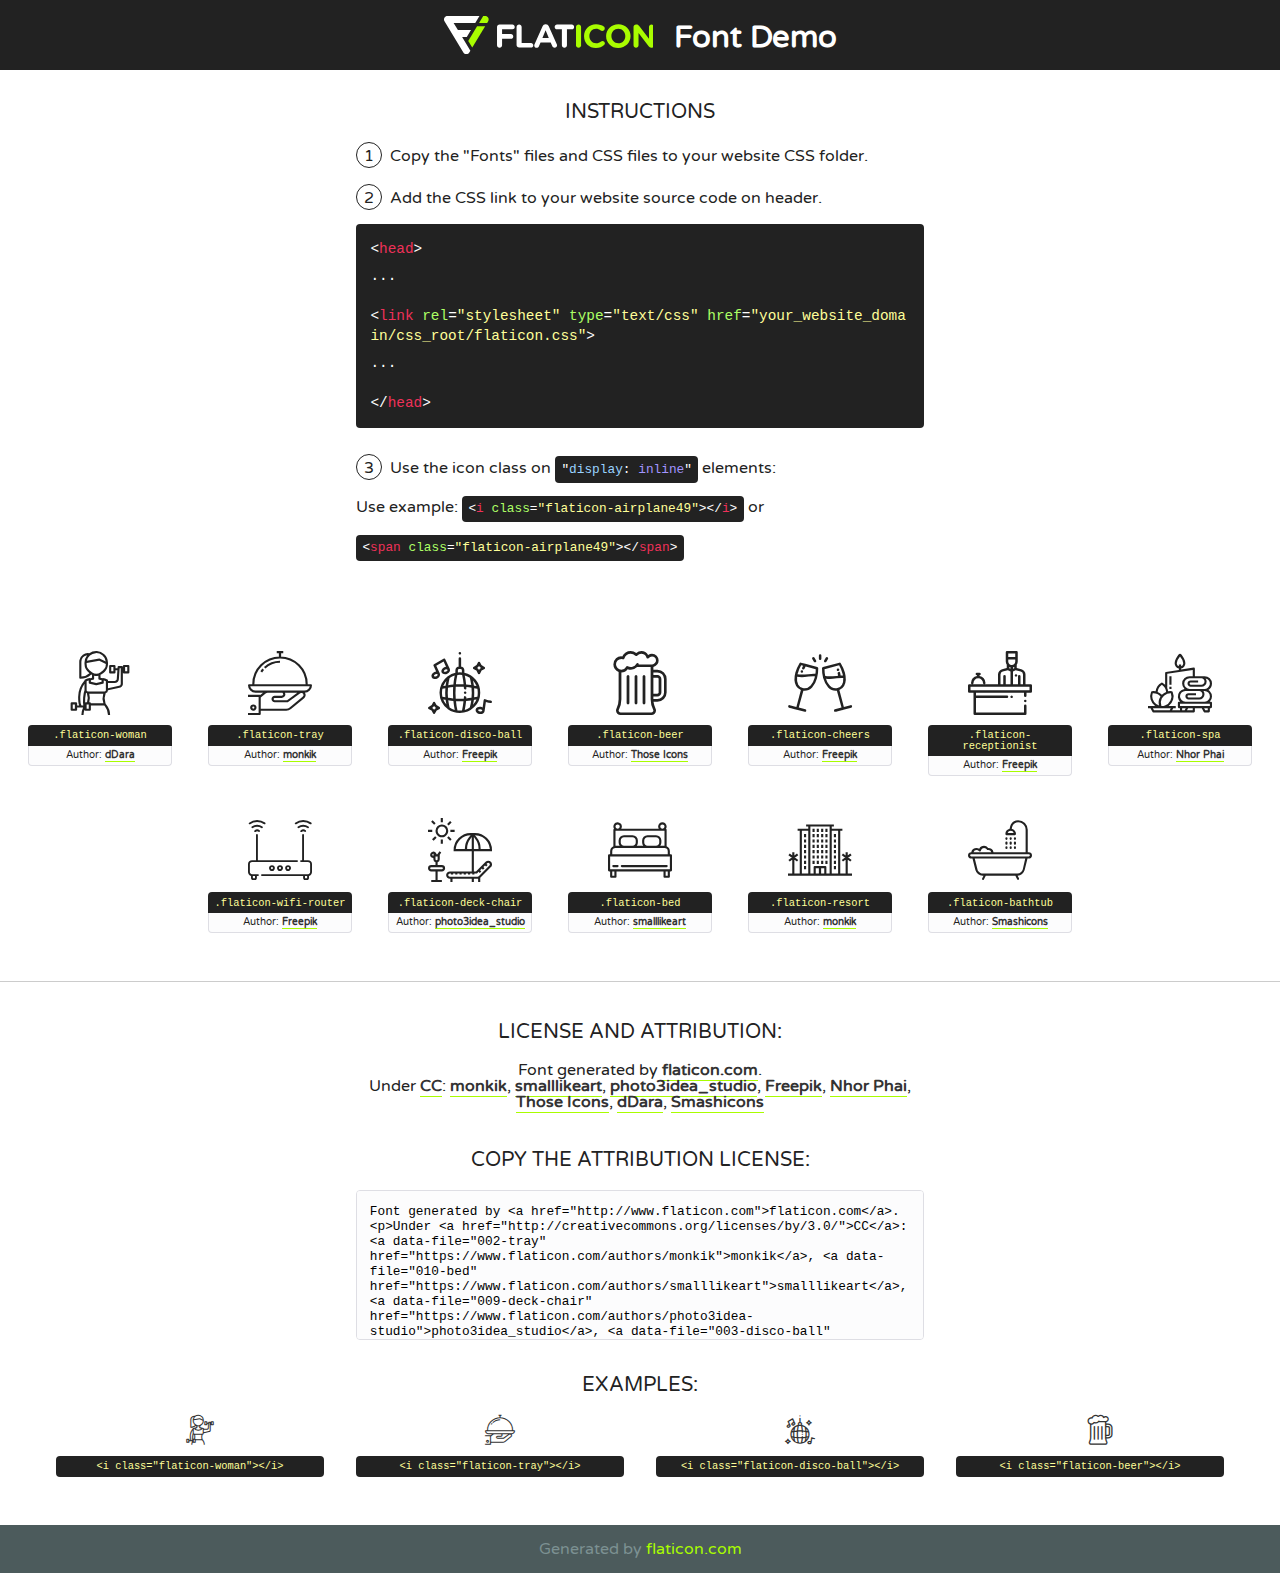
<file: FAD/web/content/fonts/flaticon/font/flaticon.html>
<!DOCTYPE html>
<!--
  Flaticon icon font: Flaticon
  Creation date: 11/07/2018 10:34
-->
<html>
<!DOCTYPE html>
<html>

<head>
    <title>Flaticon WebFont</title>
    <link href="http://fonts.googleapis.com/css?family=Varela+Round" rel="stylesheet" type="text/css" />
    <link rel="stylesheet" type="text/css" href="flaticon.css">
    <meta charset="UTF-8">
    <style>
    html, body, div, span, applet, object, iframe,
    h1, h2, h3, h4, h5, h6, p, blockquote, pre,
    a, abbr, acronym, address, big, cite, code,
    del, dfn, em, img, ins, kbd, q, s, samp,
    small, strike, strong, sub, sup, tt, var,
    b, u, i, center,
    dl, dt, dd, ol, ul, li,
    fieldset, form, label, legend,
    table, caption, tbody, tfoot, thead, tr, th, td,
    article, aside, canvas, details, embed, 
    figure, figcaption, footer, header, hgroup, 
    menu, nav, output, ruby, section, summary,
    time, mark, audio, video {
        margin: 0;
        padding: 0;
        border: 0;
        font-size: 100%;
        font: inherit;
        vertical-align: baseline;
    }
    /* HTML5 display-role reset for older browsers */
    article, aside, details, figcaption, figure, 
    footer, header, hgroup, menu, nav, section {
        display: block;
    }
    body {
        line-height: 1;
    }
    ol, ul {
        list-style: none;
    }
    blockquote, q {
        quotes: none;
    }
    blockquote:before, blockquote:after,
    q:before, q:after {
        content: '';
        content: none;
    }
    table {
        border-collapse: collapse;
        border-spacing: 0;
    }
    body {
        font-family: 'Varela Round', Helvetica, Arial, sans-serif;
        font-size: 16px;
        color: #222;
    }
    a {
        color: #333;
        border-bottom: 1px solid #a9fd00;
        font-weight: bold;
        text-decoration: none;
    }
    * {
        -moz-box-sizing: border-box;
        -webkit-box-sizing: border-box;
        box-sizing: border-box;
        margin: 0;
        padding: 0;
    }
    [class^="flaticon-"]:before, [class*=" flaticon-"]:before, [class^="flaticon-"]:after, [class*=" flaticon-"]:after {
        font-family: Flaticon;
        font-size: 30px;
        font-style: normal;
        margin-left: 20px;
        color: #333;
    }
    .wrapper {
        max-width: 600px;
        margin: auto;
        padding: 0 1em;
    }
    .title {
        font-size: 1.25em;
        text-align: center;
        margin-bottom: 1em;
        text-transform: uppercase;
    }
    header {
        text-align: center;
        background-color: #222;
        color: #fff;
        padding: 1em;
    }
    header .logo {
        width: 210px;
        height: 38px;
        display: inline-block;
        vertical-align: middle;
        margin-right: 1em;
        border: none;
    }
    header strong {
        font-size: 1.95em;
        font-weight: bold;
        vertical-align: middle;
        margin-top: 5px;
        display: inline-block;
    }
    .demo {
        margin: 2em auto;
        line-height: 1.25em;
    }
    .demo ul li {
        margin-bottom: 1em;
    }
    .demo ul li .num {
        color: #222;
        border-radius: 20px;
        display: inline-block;
        width: 26px;
        padding: 3px;
        height: 26px;
        text-align: center;
        margin-right: 0.5em;
        border: 1px solid #222;
    }
    .demo ul li code {
        background-color: #222;
        border-radius: 4px;
        padding: 0.25em 0.5em;
        display: inline-block;
        color: #fff;
        font-family: Consolas,Monaco,Lucida Console,Liberation Mono,DejaVu Sans Mono,Bitstream Vera Sans Mono,Courier New, monospace;
        font-weight: lighter;
        margin-top: 1em;
        font-size: 0.8em;
        word-break: break-all;
    }
    .demo ul li code.big {
        padding: 1em;
        font-size: 0.9em;
    }
    .demo ul li code .red {
        color: #EF3159;
    }
    .demo ul li code .green {
        color: #ACFF65;
    }
    .demo ul li code .yellow {
        color: #FFFF99;
    }
    .demo ul li code .blue {
        color: #99D3FF;
    }
    .demo ul li code .purple {
        color: #A295FF;
    }
    .demo ul li code .dots {
        margin-top: 0.5em;
        display: block;
    }
    #glyphs {
        border-bottom: 1px solid #ccc;
        padding: 2em 0;
        text-align: center;
    }
    .glyph {
        display: inline-block;
        width: 9em;
        margin: 1em;
        text-align: center;
        vertical-align: top;
        background: #FFF;
    }
    .glyph .glyph-icon {
        padding: 10px;
        display: block;
        font-family:"Flaticon";
        font-size: 64px;
        line-height: 1;
    }
    .glyph .glyph-icon:before {
        font-size: 64px;
        color: #222;
        margin-left: 0;
    }
    .class-name {
        font-size: 0.65em;
        background-color: #222;
        color: #fff;
        border-radius: 4px 4px 0 0;
        padding: 0.5em;
        color: #FFFF99;
        font-family: Consolas,Monaco,Lucida Console,Liberation Mono,DejaVu Sans Mono,Bitstream Vera Sans Mono,Courier New, monospace;
    }
    .author-name {
        font-size: 0.6em;
        background-color: #fcfcfd;
        border: 1px solid #DEDEE4;
        border-top: 0;
        border-radius: 0 0 4px 4px;
        padding: 0.5em;
    }
    .class-name:last-child {
        font-size: 10px;
        color:#888;
    }
    .class-name:last-child a {
        font-size: 10px;
        color:#555;
    }
    .class-name:last-child a:hover {
        color:#a9fd00;
    }
    .glyph > input {
        display: block;
        width: 100px;
        margin: 5px auto;
        text-align: center;
        font-size: 12px;
        cursor: text;
    }
    .glyph > input.icon-input {
        font-family:"Flaticon";
        font-size: 16px;
        margin-bottom: 10px;
    }
    .attribution .title {
        margin-top: 2em;
    }
    .attribution textarea {
        background-color: #fcfcfd;
        padding: 1em;
        border: none;
        box-shadow: none;
        border: 1px solid #DEDEE4;
        border-radius: 4px;
        resize: none;
        width: 100%;
        height: 150px;
        font-size: 0.8em;
        font-family: Consolas,Monaco,Lucida Console,Liberation Mono,DejaVu Sans Mono,Bitstream Vera Sans Mono,Courier New, monospace;
        -webkit-appearance: none;
    }
    .iconsuse {
        margin: 2em auto;
        text-align: center;
        max-width: 1200px;
    }
    .iconsuse:after {
        content: '';
        display: table;
        clear: both;
    }
    .iconsuse .image {
        float: left;
        width: 25%;
        padding: 0 1em;
    }
    .iconsuse .image p {
        margin-bottom: 1em;
    }
    .iconsuse .image span {
        display: block;
        font-size: 0.65em;
        background-color: #222;
        color: #fff;
        border-radius: 4px;
        padding: 0.5em;
        color: #FFFF99;
        margin-top: 1em;
        font-family: Consolas,Monaco,Lucida Console,Liberation Mono,DejaVu Sans Mono,Bitstream Vera Sans Mono,Courier New, monospace;
    }
    #footer {
        text-align: center;
        background-color: #4C5B5C;
        color: #7c9192;
        padding: 1em;
    }
    #footer a {
        border: none;
        color: #a9fd00;
        font-weight: normal;
    }
    @media (max-width: 960px) {
        .iconsuse .image {
            width: 50%;
        }
    }
    @media (max-width: 560px) {
        .iconsuse .image {
            width: 100%;
        }
    }
    </style>
</head>

<body class="characters-off">

    <header>
        <a href="http://www.flaticon.com" target="_blank" class="logo">
            <svg version="1.1" xmlns="http://www.w3.org/2000/svg" xmlns:xlink="http://www.w3.org/1999/xlink" xmlns:a="http://ns.adobe.com/AdobeSVGViewerExtensions/3.0/" viewBox="0 0 560.875 102.036" enable-background="new 0 0 560.875 102.036" xml:space="preserve">
                <defs>
                </defs>
                <g>
                    <g class="letters">
                        <path fill="#ffffff" d="M141.596,29.675c0-3.777,2.985-6.767,6.764-6.767h34.438c3.426,0,6.15,2.728,6.15,6.15
                        c0,3.43-2.724,6.149-6.15,6.149h-27.674v13.091h23.719c3.429,0,6.151,2.724,6.151,6.15c0,3.43-2.723,6.149-6.151,6.149h-23.719
                        v17.574c0,3.773-2.986,6.761-6.764,6.761c-3.779,0-6.764-2.989-6.764-6.761V29.675z"></path>
                        <path fill="#ffffff" d="M193.844,29.149c0-3.781,2.985-6.767,6.764-6.767c3.776,0,6.763,2.985,6.763,6.767v42.957h25.039
                        c3.426,0,6.149,2.726,6.149,6.153c0,3.425-2.723,6.15-6.149,6.15h-31.802c-3.779,0-6.764-2.986-6.764-6.768V29.149z"></path>
                        <path fill="#ffffff" d="M241.891,75.71l21.438-48.407c1.492-3.341,4.215-5.357,7.906-5.357h0.792
                        c3.686,0,6.323,2.017,7.815,5.357l21.439,48.407c0.436,0.967,0.701,1.845,0.701,2.723c0,3.602-2.809,6.501-6.414,6.501
                        c-3.161,0-5.269-1.845-6.499-4.655l-4.132-9.661h-27.059l-4.301,10.102c-1.144,2.631-3.426,4.214-6.237,4.214
                        c-3.517,0-6.24-2.81-6.24-6.325C241.1,77.64,241.451,76.677,241.891,75.71z M279.932,58.666l-8.521-20.297l-8.526,20.297H279.932
                        z"></path>
                        <path fill="#ffffff" d="M314.864,35.387H301.86c-3.429,0-6.239-2.813-6.239-6.238c0-3.429,2.811-6.24,6.239-6.24h39.533
                        c3.426,0,6.237,2.811,6.237,6.24c0,3.425-2.811,6.238-6.237,6.238h-13.001v42.785c0,3.773-2.99,6.761-6.764,6.761
                        c-3.779,0-6.764-2.989-6.764-6.761V35.387z"></path>
                        <path fill="#A9FD00" d="M352.615,29.149c0-3.781,2.985-6.767,6.767-6.767c3.774,0,6.761,2.985,6.761,6.767v49.024
                        c0,3.773-2.987,6.761-6.761,6.761c-3.781,0-6.767-2.989-6.767-6.761V29.149z"></path>
                        <path fill="#A9FD00" d="M374.132,53.836v-0.179c0-17.481,13.178-31.801,32.065-31.801c9.22,0,15.459,2.458,20.557,6.238
                        c1.402,1.054,2.637,2.985,2.637,5.357c0,3.692-2.985,6.59-6.681,6.59c-1.845,0-3.071-0.702-4.044-1.319
                        c-3.776-2.813-7.729-4.393-12.562-4.393c-10.364,0-17.831,8.611-17.831,19.154v0.173c0,10.542,7.291,19.329,17.831,19.329
                        c5.715,0,9.492-1.756,13.359-4.834c1.049-0.874,2.458-1.491,4.039-1.491c3.429,0,6.325,2.813,6.325,6.236
                        c0,2.106-1.056,3.78-2.282,4.834c-5.539,4.834-12.036,7.733-21.878,7.733C387.572,85.464,374.132,71.493,374.132,53.836z"></path>
                        <path fill="#A9FD00" d="M433.009,53.836v-0.179c0-17.481,13.79-31.801,32.766-31.801c18.981,0,32.592,14.143,32.592,31.628v0.173
                        c0,17.483-13.785,31.807-32.769,31.807C446.625,85.464,433.009,71.32,433.009,53.836z M484.224,53.836v-0.179
                        c0-10.539-7.725-19.326-18.626-19.326c-10.893,0-18.449,8.611-18.449,19.154v0.173c0,10.542,7.73,19.329,18.626,19.329
                        C476.676,72.986,484.224,64.378,484.224,53.836z"></path>
                        <path fill="#A9FD00" d="M506.233,29.321c0-3.774,2.99-6.763,6.767-6.763h1.401c3.252,0,5.183,1.583,7.029,3.953l26.093,34.265
                        V29.059c0-3.692,2.99-6.677,6.681-6.677c3.683,0,6.671,2.985,6.671,6.677v48.934c0,3.78-2.987,6.765-6.764,6.765h-0.436
                        c-3.257,0-5.188-1.581-7.034-3.953l-27.056-35.492v32.944c0,3.687-2.985,6.676-6.678,6.676c-3.683,0-6.673-2.989-6.673-6.676
                        V29.321z"></path>
                    </g>
                    <g class="insignia">
                        <path fill="#ffffff" d="M48.372,56.137h12.517l11.156-18.537H37.186L25.688,18.539h57.825L94.668,0H9.271
                        C5.925,0,2.842,1.801,1.198,4.716c-1.644,2.907-1.593,6.482,0.134,9.343l50.38,83.501c1.678,2.781,4.689,4.476,7.938,4.476
                        c3.246,0,6.257-1.695,7.935-4.476l2.898-4.804L48.372,56.137z"></path>
                        <g class="i">
                            <path fill="#A9FD00" d="M93.575,18.539h0.031v0.004l21.652,0.004l2.705-4.488c1.727-2.861,1.778-6.436,0.133-9.343
                            C116.454,1.801,113.371,0,110.026,0h-5.294L93.575,18.539z"></path>
                            <polygon fill="#A9FD00" points="88.291,27.356 64.725,66.486 75.519,84.404 109.942,27.356"></polygon>
                        </g>
                    </g>
                </g>
            </svg>
        </a>
        <strong>Font Demo</strong>
    </header>


    <section class="demo wrapper">

        <p class="title">Instructions</p>

        <ul>
            <li>
                <span class="num">1</span>Copy the "Fonts" files and CSS files to your website CSS folder.
            </li>
            <li>
                <span class="num">2</span>Add the CSS link to your website source code on header.
                <code class="big">
                    &lt;<span class="red">head</span>&gt;
                    <br/><span class="dots">...</span>
                    <br/>&lt;<span class="red">link</span> <span class="green">rel</span>=<span class="yellow">"stylesheet"</span> <span class="green">type</span>=<span class="yellow">"text/css"</span> <span class="green">href</span>=<span class="yellow">"your_website_domain/css_root/flaticon.css"</span>&gt;
                    <br/><span class="dots">...</span>
                    <br/>&lt;/<span class="red">head</span>&gt;
                </code>
            </li>

            <li>
                <p>
                    <span class="num">3</span>Use the icon class on <code>"<span class="blue">display</span>:<span class="purple"> inline</span>"</code> elements:
                    <br />
                    Use example: <code>&lt;<span class="red">i</span> <span class="green">class</span>=<span class="yellow">&quot;flaticon-airplane49&quot;</span>&gt;&lt;/<span class="red">i</span>&gt;</code> or <code>&lt;<span class="red">span</span> <span class="green">class</span>=<span class="yellow">&quot;flaticon-airplane49&quot;</span>&gt;&lt;/<span class="red">span</span>&gt;</code>
            </li>
        </ul>

    </section>




   <section id="glyphs">          
    
      
        <div class="glyph"><div class="glyph-icon flaticon-woman"></div>
            <div class="class-name">.flaticon-woman</div>
            <div class="author-name">Author: <a data-file="001-woman" href="https://www.flaticon.com/authors/ddara">dDara</a> </div> 
        </div>        
        
        <div class="glyph"><div class="glyph-icon flaticon-tray"></div>
            <div class="class-name">.flaticon-tray</div>
            <div class="author-name">Author: <a data-file="002-tray" href="https://www.flaticon.com/authors/monkik">monkik</a> </div> 
        </div>        
        
        <div class="glyph"><div class="glyph-icon flaticon-disco-ball"></div>
            <div class="class-name">.flaticon-disco-ball</div>
            <div class="author-name">Author: <a data-file="003-disco-ball" href="http://www.freepik.com">Freepik</a> </div> 
        </div>        
        
        <div class="glyph"><div class="glyph-icon flaticon-beer"></div>
            <div class="class-name">.flaticon-beer</div>
            <div class="author-name">Author: <a data-file="004-beer" href="https://www.flaticon.com/authors/those-icons">Those Icons</a> </div> 
        </div>        
        
        <div class="glyph"><div class="glyph-icon flaticon-cheers"></div>
            <div class="class-name">.flaticon-cheers</div>
            <div class="author-name">Author: <a data-file="005-cheers" href="http://www.freepik.com">Freepik</a> </div> 
        </div>        
        
        <div class="glyph"><div class="glyph-icon flaticon-receptionist"></div>
            <div class="class-name">.flaticon-receptionist</div>
            <div class="author-name">Author: <a data-file="006-receptionist" href="http://www.freepik.com">Freepik</a> </div> 
        </div>        
        
        <div class="glyph"><div class="glyph-icon flaticon-spa"></div>
            <div class="class-name">.flaticon-spa</div>
            <div class="author-name">Author: <a data-file="007-spa" href="https://www.flaticon.com/authors/nhor-phai">Nhor Phai</a> </div> 
        </div>        
        
        <div class="glyph"><div class="glyph-icon flaticon-wifi-router"></div>
            <div class="class-name">.flaticon-wifi-router</div>
            <div class="author-name">Author: <a data-file="008-wifi-router" href="http://www.freepik.com">Freepik</a> </div> 
        </div>        
        
        <div class="glyph"><div class="glyph-icon flaticon-deck-chair"></div>
            <div class="class-name">.flaticon-deck-chair</div>
            <div class="author-name">Author: <a data-file="009-deck-chair" href="https://www.flaticon.com/authors/photo3idea-studio">photo3idea_studio</a> </div> 
        </div>        
        
        <div class="glyph"><div class="glyph-icon flaticon-bed"></div>
            <div class="class-name">.flaticon-bed</div>
            <div class="author-name">Author: <a data-file="010-bed" href="https://www.flaticon.com/authors/smalllikeart">smalllikeart</a> </div> 
        </div>        
        
        <div class="glyph"><div class="glyph-icon flaticon-resort"></div>
            <div class="class-name">.flaticon-resort</div>
            <div class="author-name">Author: <a data-file="011-resort" href="https://www.flaticon.com/authors/monkik">monkik</a> </div> 
        </div>        
        
        <div class="glyph"><div class="glyph-icon flaticon-bathtub"></div>
            <div class="class-name">.flaticon-bathtub</div>
            <div class="author-name">Author: <a data-file="012-bathtub" href="https://www.flaticon.com/authors/smashicons">Smashicons</a> </div> 
        </div>        
        

    </section>



    <section class="attribution wrapper"   style="text-align:center;">

      <div class="title">License and attribution:</div><div class="attrDiv">Font generated by <a href="http://www.flaticon.com">flaticon.com</a>. <div><p>Under <a href="http://creativecommons.org/licenses/by/3.0/">CC</a>: <a data-file="002-tray" href="https://www.flaticon.com/authors/monkik">monkik</a>, <a data-file="010-bed" href="https://www.flaticon.com/authors/smalllikeart">smalllikeart</a>, <a data-file="009-deck-chair" href="https://www.flaticon.com/authors/photo3idea-studio">photo3idea_studio</a>, <a data-file="003-disco-ball" href="http://www.freepik.com">Freepik</a>, <a data-file="007-spa" href="https://www.flaticon.com/authors/nhor-phai">Nhor Phai</a>, <a data-file="004-beer" href="https://www.flaticon.com/authors/those-icons">Those Icons</a>, <a data-file="001-woman" href="https://www.flaticon.com/authors/ddara">dDara</a>, <a data-file="012-bathtub" href="https://www.flaticon.com/authors/smashicons">Smashicons</a></p>  </div>
      </div>
      <div class="title">Copy the Attribution License:</div>

    <textarea onclick="this.focus();this.select();">Font generated by &lt;a href=&quot;http://www.flaticon.com&quot;&gt;flaticon.com&lt;/a&gt;. <p>Under <a href="http://creativecommons.org/licenses/by/3.0/">CC</a>: <a data-file="002-tray" href="https://www.flaticon.com/authors/monkik">monkik</a>, <a data-file="010-bed" href="https://www.flaticon.com/authors/smalllikeart">smalllikeart</a>, <a data-file="009-deck-chair" href="https://www.flaticon.com/authors/photo3idea-studio">photo3idea_studio</a>, <a data-file="003-disco-ball" href="http://www.freepik.com">Freepik</a>, <a data-file="007-spa" href="https://www.flaticon.com/authors/nhor-phai">Nhor Phai</a>, <a data-file="004-beer" href="https://www.flaticon.com/authors/those-icons">Those Icons</a>, <a data-file="001-woman" href="https://www.flaticon.com/authors/ddara">dDara</a>, <a data-file="012-bathtub" href="https://www.flaticon.com/authors/smashicons">Smashicons</a></p>  
     </textarea>

    </section>

    <section class="iconsuse">

          <div class="title">Examples:</div>            
             
            <div class="image">
                <p>
                    <i class="glyph-icon flaticon-woman"></i> 
                    <span>&lt;i class=&quot;flaticon-woman&quot;&gt;&lt;/i&gt;</span>
                </p>
            </div>
            
            <div class="image">
                <p>
                    <i class="glyph-icon flaticon-tray"></i> 
                    <span>&lt;i class=&quot;flaticon-tray&quot;&gt;&lt;/i&gt;</span>
                </p>
            </div>
            
            <div class="image">
                <p>
                    <i class="glyph-icon flaticon-disco-ball"></i> 
                    <span>&lt;i class=&quot;flaticon-disco-ball&quot;&gt;&lt;/i&gt;</span>
                </p>
            </div>
            
            <div class="image">
                <p>
                    <i class="glyph-icon flaticon-beer"></i> 
                    <span>&lt;i class=&quot;flaticon-beer&quot;&gt;&lt;/i&gt;</span>
                </p>
            </div>
                       
        </div>
                            
    </section>

<div id="footer">
    <div>Generated by <a href="http://www.flaticon.com">flaticon.com</a>
    </div>
</div>



</body>
</html>
</file>
<file: FAD/web/content/fonts/flaticon/font/flaticon.css>
/*
  	Flaticon icon font: Flaticon
  	Creation date: 11/07/2018 10:34
  	*/

@font-face {
  font-family: "Flaticon";
  src: url("./Flaticon.eot");
  src: url("./Flaticon.eot?#iefix") format("embedded-opentype"),
       url("./Flaticon.woff") format("woff"),
       url("./Flaticon.ttf") format("truetype"),
       url("./Flaticon.svg#Flaticon") format("svg");
  font-weight: normal;
  font-style: normal;
}

@media screen and (-webkit-min-device-pixel-ratio:0) {
  @font-face {
    font-family: "Flaticon";
    src: url("./Flaticon.svg#Flaticon") format("svg");
  }
}

[class^="flaticon-"]:before, [class*=" flaticon-"]:before,
[class^="flaticon-"]:after, [class*=" flaticon-"]:after {   
  font-family: Flaticon;
        font-size: 20px;
font-style: normal;
margin-left: 20px;
}

.flaticon-woman:before { content: "\f100"; }
.flaticon-tray:before { content: "\f101"; }
.flaticon-disco-ball:before { content: "\f102"; }
.flaticon-beer:before { content: "\f103"; }
.flaticon-cheers:before { content: "\f104"; }
.flaticon-receptionist:before { content: "\f105"; }
.flaticon-spa:before { content: "\f106"; }
.flaticon-wifi-router:before { content: "\f107"; }
.flaticon-deck-chair:before { content: "\f108"; }
.flaticon-bed:before { content: "\f109"; }
.flaticon-resort:before { content: "\f10a"; }
.flaticon-bathtub:before { content: "\f10b"; }
</file>
